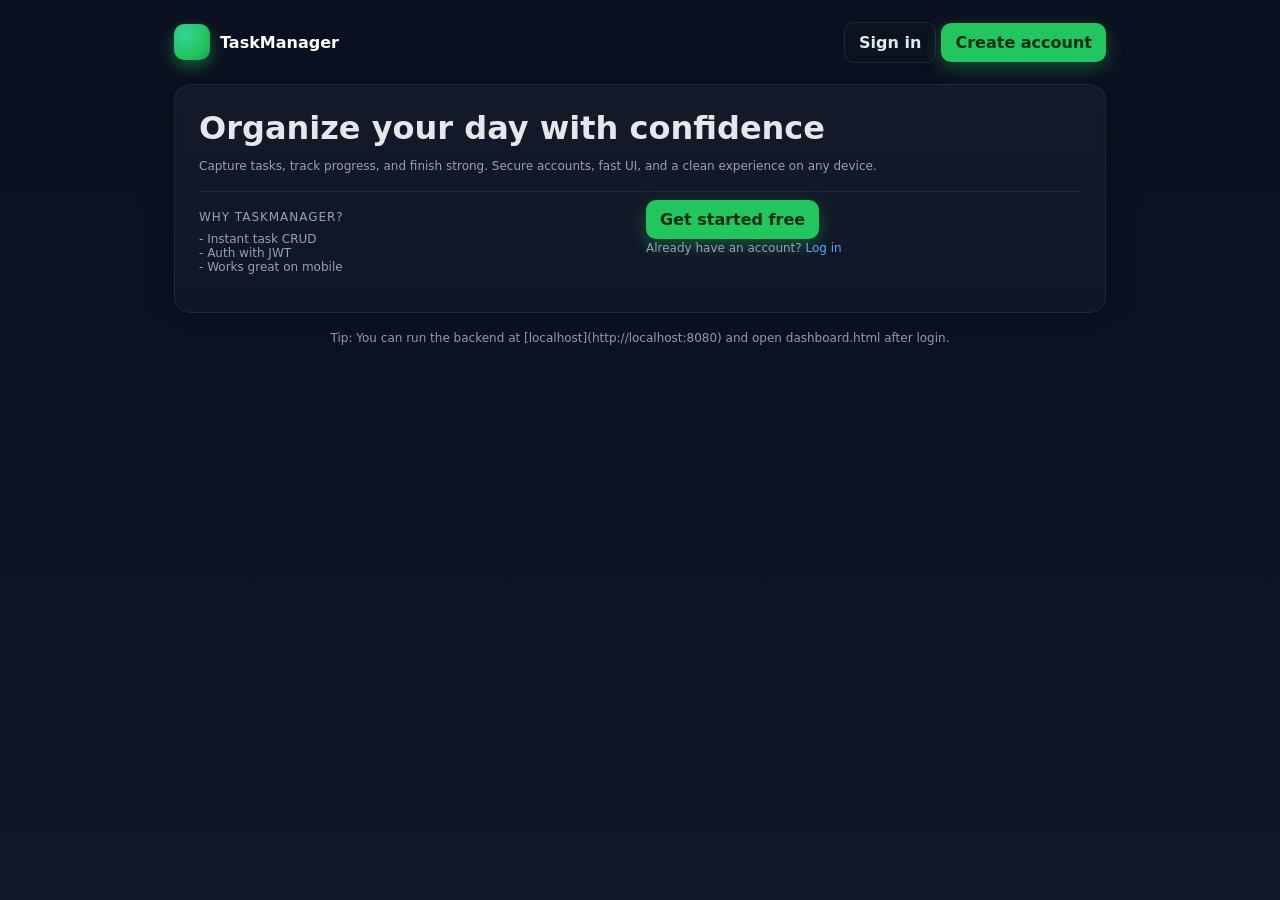
<file: src/frontend/index.html>
<!doctype html>
<html lang="en">
<head>
  <meta charset="utf-8">
  <title>TaskManager</title>
  <meta name="viewport" content="width=device-width, initial-scale=1">
  <link href="style.css" rel="stylesheet">
</head>
<body>
  <div class="container">
    <div class="header">
      <div class="brand"><div class="logo"></div> TaskManager</div>
      <div>
        <a class="btn secondary" href="login.html">Sign in</a>
        <a class="btn" href="register.html">Create account</a>
      </div>
    </div>
    <div class="card">
      <h1 style="margin:0 0 8px 0">Organize your day with confidence</h1>
      <p class="helper">Capture tasks, track progress, and finish strong. Secure accounts, fast UI, and a clean experience on any device.</p>
      <hr class="sep">
      <div class="row">
        <div class="col">
          <div class="field">
            <label>Why TaskManager?</label>
            <div class="helper">- Instant task CRUD<br>- Auth with JWT<br>- Works great on mobile</div>
          </div>
        </div>
        <div class="col">
          <a class="btn" href="register.html">Get started free</a>
          <p class="helper">Already have an account? <a class="link" href="login.html">Log in</a></p>
        </div>
      </div>
    </div>
    <p class="footer-note">Tip: You can run the backend at [localhost](http://localhost:8080) and open dashboard.html after login.</p>
  </div>
</body>
</html>
</file>
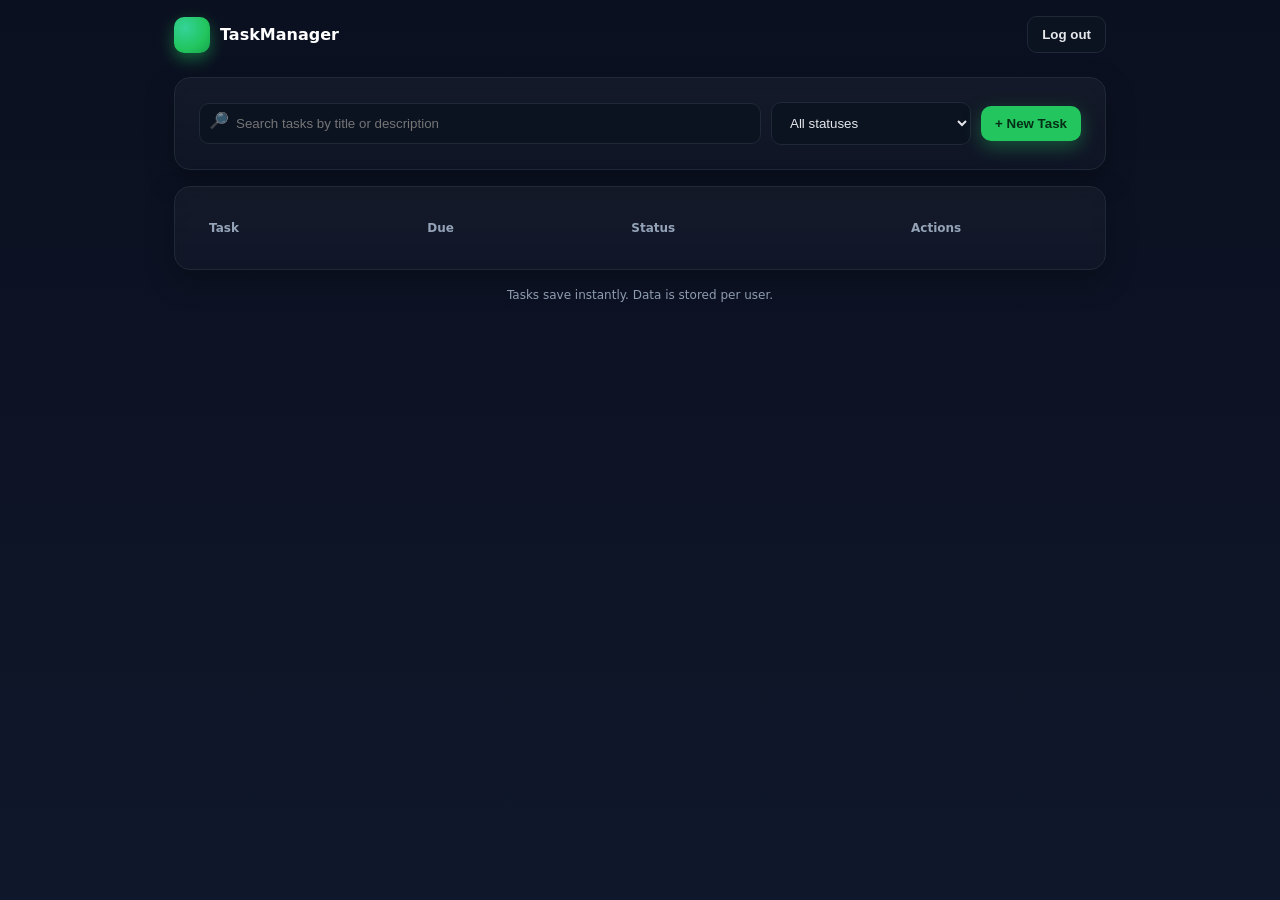
<file: src/frontend/dashboard.html>
<!doctype html>
<html lang="en">
<head>
  <meta charset="utf-8">
  <title>Dashboard - TaskManager</title>
  <meta name="viewport" content="width=device-width, initial-scale=1">
  <link href="style.css" rel="stylesheet">
</head>
<body>
  <div class="container" style="padding-top:16px">
    <div class="header">
      <div class="brand"><div class="logo"></div> TaskManager</div>
      <div class="toolbar">
        <span id="hello" class="helper"></span>
        <button id="logoutBtn" class="btn secondary">Log out</button>
      </div>
    </div>

    <div class="card" style="margin-bottom:16px">
      <div class="toolbar">
        <div class="search"><input id="search" class="input" placeholder="Search tasks by title or description"></div>
        <select id="statusFilter" class="input" style="max-width:200px">
          <option value="">All statuses</option>
          <option value="TODO">To do</option>
          <option value="IN_PROGRESS">In progress</option>
          <option value="DONE">Done</option>
        </select>
        <button id="newTaskBtn" class="btn">+ New Task</button>
      </div>
    </div>

    <div class="card">
      <table class="table" id="taskTable">
        <thead>
          <tr>
            <th>Task</th>
            <th>Due</th>
            <th>Status</th>
            <th style="width:180px">Actions</th>
          </tr>
        </thead>
        <tbody id="taskBody"></tbody>
      </table>
      <div class="empty" id="emptyState" style="display:none">No tasks yet. Create your first task with the button above.</div>
    </div>

    <p class="footer-note">Tasks save instantly. Data is stored per user. </p>
  </div>

  <!-- Modal -->
  <div id="modal" style="position:fixed;inset:0;display:none;align-items:center;justify-content:center;background:rgba(0,0,0,.55);padding:12px">
    <div class="card" style="width:min(640px,100%);">
      <h3 id="modalTitle" style="margin-top:0">New Task</h3>
      <form id="taskForm">
        <div class="field">
          <label>Title</label>
          <input class="input" type="text" id="task-title" required>
        </div>
        <div class="field">
          <label>Description</label>
          <textarea class="input" id="task-desc" rows="3"></textarea>
        </div>
        <div class="row">
          <div class="col">
            <div class="field">
              <label>Due date (UTC)</label>
              <input class="input" type="datetime-local" id="task-due">
            </div>
          </div>
          <div class="col">
            <div class="field">
              <label>Status</label>
              <select class="input" id="task-status">
                <option value="TODO">To do</option>
                <option value="IN_PROGRESS">In progress</option>
                <option value="DONE">Done</option>
              </select>
            </div>
          </div>
        </div>
        <div class="toolbar" style="justify-content:flex-end">
          <button type="button" id="cancelModal" class="btn secondary">Cancel</button>
          <button type="submit" class="btn" id="saveTaskBtn">Save</button>
        </div>
      </form>
    </div>
  </div>

  <script src="app.js"></script>
  <script>
    initDashboard();
  </script>
</body>
</html>
</file>
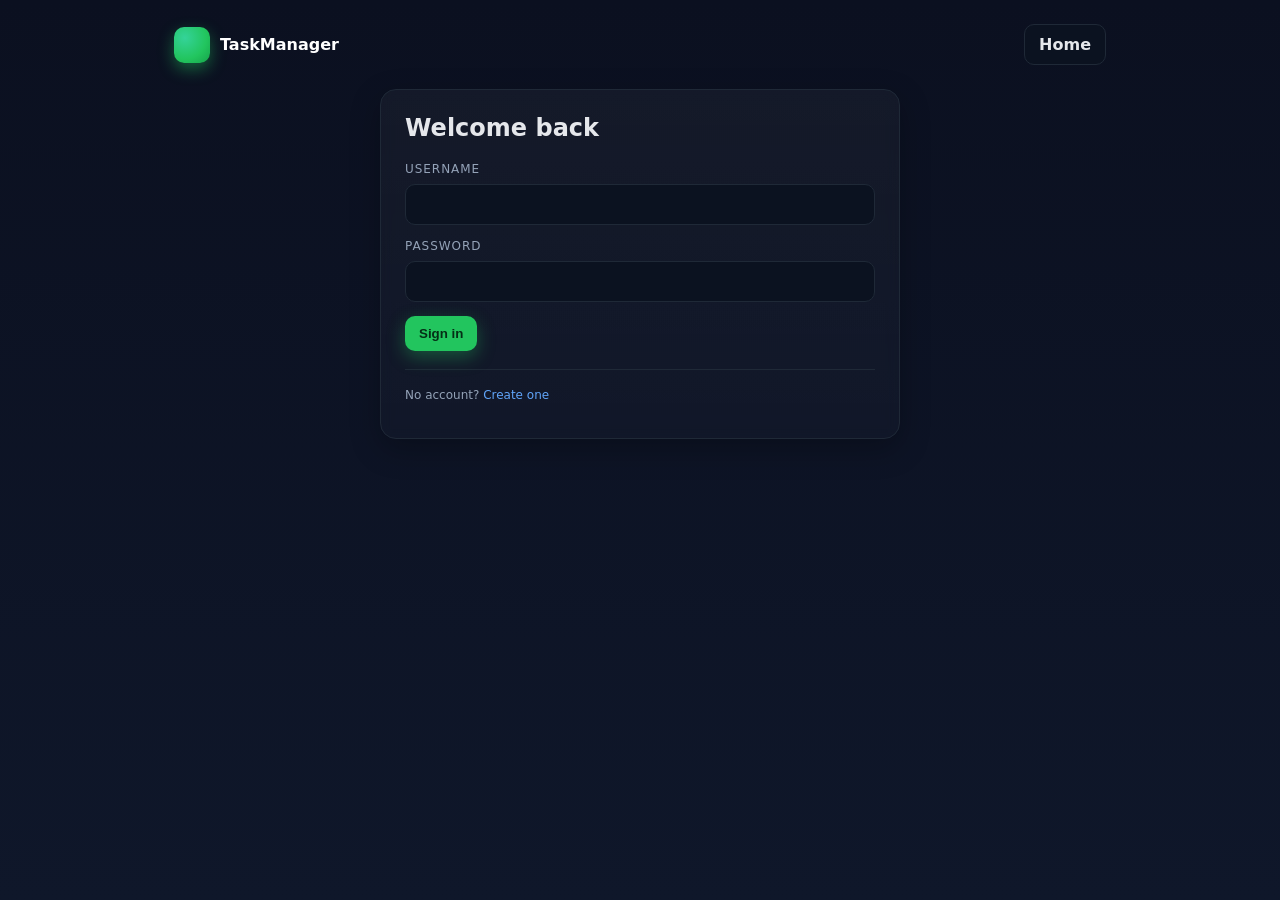
<file: src/frontend/login.html>
<!doctype html>
<html lang="en">
<head>
  <meta charset="utf-8">
  <title>Login - TaskManager</title>
  <meta name="viewport" content="width=device-width, initial-scale=1">
  <link href="style.css" rel="stylesheet">
</head>
<body>
  <div class="container">
    <div class="header">
      <div class="brand"><div class="logo"></div> TaskManager</div>
      <a class="btn secondary" href="index.html">Home</a>
    </div>

    <div class="card" style="max-width:520px;margin:0 auto;">
      <h2 style="margin-top:0">Welcome back</h2>
      <form id="loginForm">
        <div class="field">
          <label>Username</label>
          <input class="input" type="text" id="login-username" required autocomplete="username">
        </div>
        <div class="field">
          <label>Password</label>
          <input class="input" type="password" id="login-password" required autocomplete="current-password">
        </div>
        <button class="btn" type="submit">Sign in</button>
      </form>
      <p class="helper" id="login-error" style="color:#fca5a5;display:none;margin-top:10px;"></p>
      <hr class="sep">
      <p class="helper">No account? <a class="link" href="register.html">Create one</a></p>
    </div>
  </div>
  <script src="app.js"></script>
  <script>
    initAuthPages();
  </script>
</body>
</html>
</file>
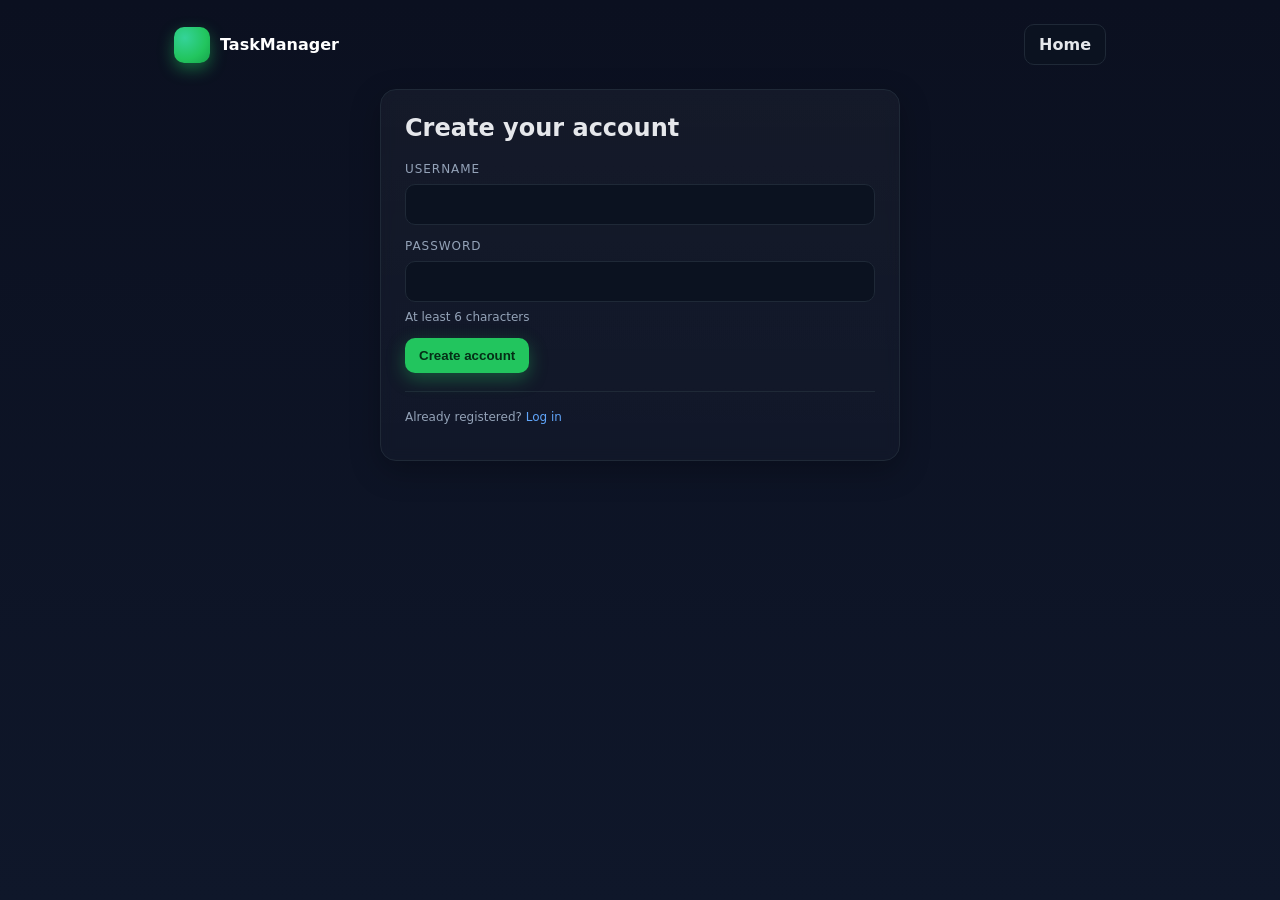
<file: src/frontend/register.html>
<!doctype html>
<html lang="en">
<head>
  <meta charset="utf-8">
  <title>Register - TaskManager</title>
  <meta name="viewport" content="width=device-width, initial-scale=1">
  <link href="style.css" rel="stylesheet">
</head>
<body>
  <div class="container">
    <div class="header">
      <div class="brand"><div class="logo"></div> TaskManager</div>
      <a class="btn secondary" href="index.html">Home</a>
    </div>

    <div class="card" style="max-width:520px;margin:0 auto;">
      <h2 style="margin-top:0">Create your account</h2>
      <form id="registerForm">
        <div class="field">
          <label>Username</label>
          <input class="input" type="text" id="reg-username" required autocomplete="username">
        </div>
        <div class="field">
          <label>Password</label>
          <input class="input" type="password" id="reg-password" required minlength="6" autocomplete="new-password">
          <span class="helper">At least 6 characters</span>
        </div>
        <button class="btn" type="submit">Create account</button>
      </form>
      <p class="helper" id="register-error" style="color:#fca5a5;display:none;margin-top:10px;"></p>
      <hr class="sep">
      <p class="helper">Already registered? <a class="link" href="login.html">Log in</a></p>
    </div>
  </div>
  <script src="app.js"></script>
  <script>
    initAuthPages(true);
  </script>
</body>
</html>
</file>
<file: src/frontend/style.css>
:root{
  --bg:#0f172a;
  --card:#111827;
  --muted:#94a3b8;
  --primary:#22c55e;
  --primary-600:#16a34a;
  --danger:#ef4444;
  --warn:#f59e0b;
  --text:#e5e7eb;
  --text-strong:#ffffff;
  --border:#1f2937;
  --input:#0b1220;
}
*{box-sizing:border-box}
html,body{margin:0;padding:0;height:100%;font-family:Inter,system-ui,Segoe UI,Roboto,Arial,sans-serif;background:linear-gradient(180deg,#0b1020 0%,#0f172a 100%);color:var(--text)}
a{color:inherit;text-decoration:none}
.container{max-width:980px;margin:0 auto;padding:24px}
.card{
  background:linear-gradient(180deg,rgba(255,255,255,0.04),rgba(255,255,255,0.02));
  border:1px solid var(--border);
  border-radius:16px;
  padding:24px;
  backdrop-filter: blur(6px);
  box-shadow:0 10px 30px rgba(0,0,0,0.25);
}
.header{
  display:flex;align-items:center;justify-content:space-between;gap:12px;margin-bottom:24px
}
.brand{display:flex;align-items:center;gap:10px;font-weight:700;color:var(--text-strong)}
.brand .logo{
  width:36px;height:36px;border-radius:10px;
  background:radial-gradient(circle at 30% 30%, #34d399, #22c55e 60%, #16a34a);
  box-shadow:0 6px 16px rgba(34,197,94,0.45);
}
.btn{
  background:var(--primary);
  color:#052e16;
  padding:10px 14px;border:none;border-radius:10px;font-weight:700;cursor:pointer;
  transition:transform .06s ease, box-shadow .2s ease, background .2s ease;
  box-shadow:0 6px 18px rgba(34,197,94,.35);
}
.btn:hover{transform:translateY(-1px);background:var(--primary-600)}
.btn.secondary{background:#0b1220;color:var(--text);border:1px solid var(--border);box-shadow:none}
.btn.danger{background:var(--danger);color:white;box-shadow:0 6px 18px rgba(239,68,68,.35)}
.input, select, textarea{
  width:100%;padding:12px 14px;border-radius:10px;border:1px solid var(--border);background:var(--input);color:var(--text);
}
.field{display:flex;flex-direction:column;gap:8px;margin-bottom:14px}
.field label{font-size:12px;color:var(--muted);text-transform:uppercase;letter-spacing:.08em}
.row{display:flex;gap:12px;flex-wrap:wrap}
.col{flex:1 1 240px}
.helper{color:var(--muted);font-size:12px}
.link{color:#60a5fa}
hr.sep{border:0;border-top:1px solid var(--border);margin:18px 0}
.table{width:100%;border-collapse:separate;border-spacing:0 10px}
.table th{color:var(--muted);font-weight:600;text-align:left;font-size:12px;padding:0 10px}
.table td{
  background:rgba(17,24,39,0.75);
  border:1px solid var(--border);
  border-left:4px solid transparent;
  padding:14px 12px;color:var(--text);
}
.table tr td:first-child{border-radius:12px 0 0 12px}
.table tr td:last-child{border-radius:0 12px 12px 0}
.badge{padding:6px 10px;border-radius:999px;font-size:12px;font-weight:700}
.badge.todo{background:#0b1220;color:#a5b4fc;border:1px solid #312e81}
.badge.inp{background:#0b1220;color:#fcd34d;border:1px solid #92400e}
.badge.done{background:#052e16;color:#86efac;border:1px solid #14532d}
.toolbar{display:flex;gap:10px;align-items:center;flex-wrap:wrap}
.search{flex:1 1 220px;position:relative}
.search input{padding-left:36px}
.search:before{
  content:"🔎";position:absolute;left:10px;top:8px;opacity:.6
}
.empty{padding:24px;border:1px dashed var(--border);border-radius:12px;color:var(--muted);text-align:center}
.footer-note{margin-top:18px;color:var(--muted);font-size:12px;text-align:center}
@media (max-width:640px){
  .header{flex-direction:column;align-items:flex-start}
  .btn{width:100%}
}
</file>
